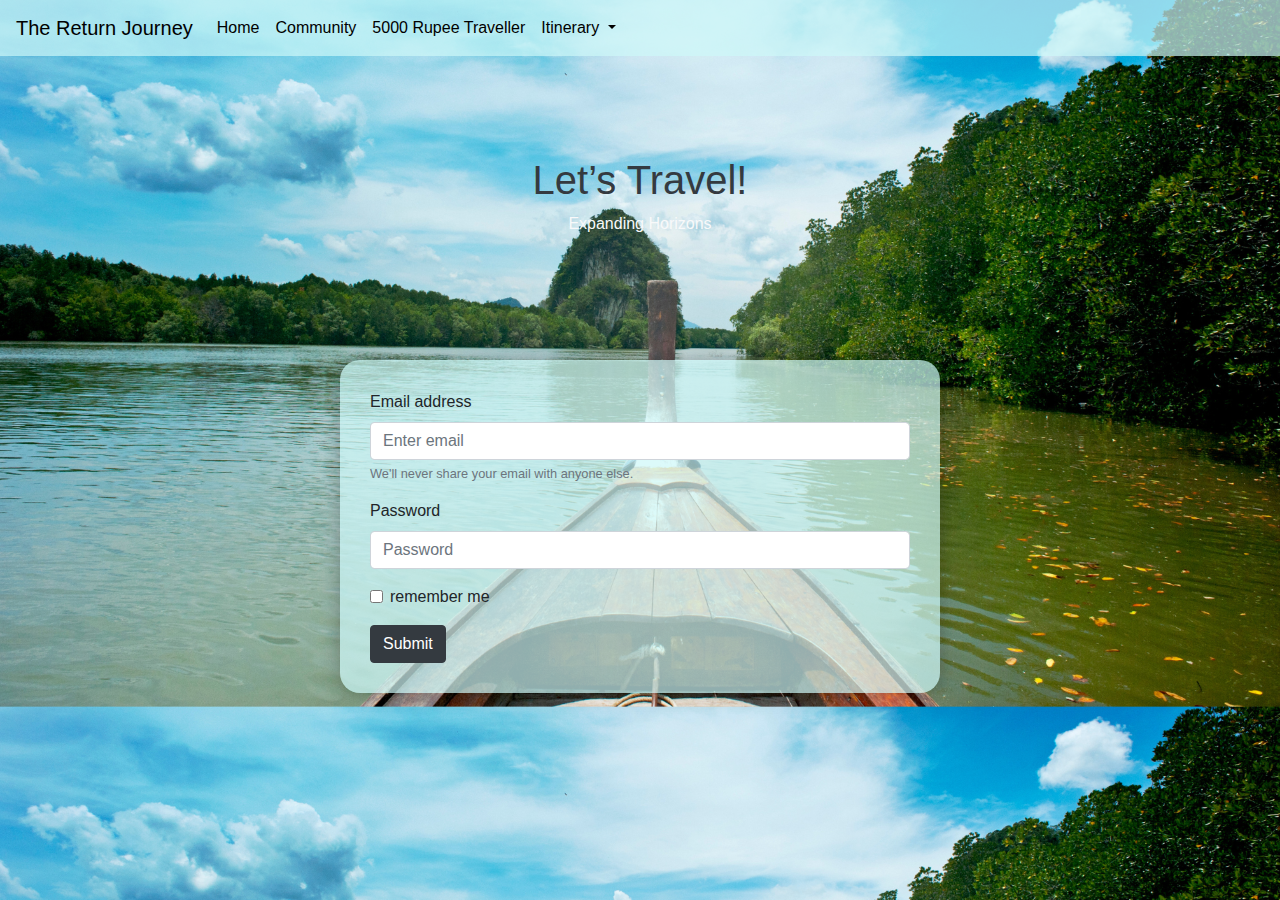
<file: login.html>
<!DOCTYPE html>
<html lang="en">
<head>
    <meta charset="UTF-8">
    <meta name="viewport" content="width=device-width, initial-scale=1.0">
    <link rel="stylesheet" href="https://cdn.jsdelivr.net/npm/bootstrap@4.3.1/dist/css/bootstrap.min.css" integrity="sha384-ggOyR0iXCbMQv3Xipma34MD+dH/1fQ784/j6cY/iJTQUOhcWr7x9JvoRxT2MZw1T" crossorigin="anonymous">
    <script src="https://code.jquery.com/jquery-3.3.1.slim.min.js" integrity="sha384-q8i/X+965DzO0rT7abK41JStQIAqVgRVzpbzo5smXKp4YfRvH+8abtTE1Pi6jizo" crossorigin="anonymous"></script>
    <script src="https://cdn.jsdelivr.net/npm/popper.js@1.14.7/dist/umd/popper.min.js" integrity="sha384-UO2eT0CpHqdSJQ6hJty5KVphtPhzWj9WO1clHTMGa3JDZwrnQq4sF86dIHNDz0W1" crossorigin="anonymous"></script>
    <script src="https://cdn.jsdelivr.net/npm/bootstrap@4.3.1/dist/js/bootstrap.min.js" integrity="sha384-JjSmVgyd0p3pXB1rRibZUAYoIIy6OrQ6VrjIEaFf/nJGzIxFDsf4x0xIM+B07jRM" crossorigin="anonymous"></script>
    <link rel="stylesheet" href="style.css">
    <title>Document</title>
    <style>
        body {
          background-image: url('bg.png');
            background-size: cover; /* Cover the entire page */
            background-position: center; /* Center the background image */
        }
        .custom-bg-orange {
            background-color: rgba(205, 248, 248, 0.7); /* Orangish background color with opacity */
        }
        .header-section {
            padding: 100px 0; /* Add padding */
            text-align: center; /* Center text */
            color: white; /* Text color */
            z-index: 1; /* Ensure header appears above background */
        }
        .signup-container {
            max-width: 600px; /* Adjust width as needed */
            margin: auto; /* Center horizontally */
            padding: 30px; /* Increase padding */
            border-radius: 20px; /* Increase border radius */
            background-color: rgba(205, 248, 248, 0.7); /* Orangish background color with opacity */
            box-shadow: 0 0 20px rgba(0, 0, 0, 0.3); /* Box shadow for depth */
            position: relative; /* Position relative for z-index to work */
            z-index: 2; /* Ensure signup container appears above background */
        }
    </style>
</head>
<body>
    <nav class="navbar navbar-expand-lg navbar-light custom-bg-orange">
        <a class="navbar-brand" href="#">The Return Journey</a>
        <button class="navbar-toggler" type="button" data-toggle="collapse" data-target="#navbarNavDropdown" aria-controls="navbarNavDropdown" aria-expanded="false" aria-label="Toggle navigation">
          <span class="navbar-toggler-icon"></span>
        </button>
        <div class="collapse navbar-collapse" id="navbarNavDropdown">
          <ul class="navbar-nav">
            <li class="nav-item active">
              <a class="nav-link" href="#">Home <span class="sr-only">(current)</span></a>
            </li>
            <li class="nav-item">
              <a class="nav-link" href="#">Community</a>
            </li>
            <li class="nav-item">
              <a class="nav-link" href="#">5000 Rupee Traveller</a>
            </li>
            <li class="nav-item dropdown">
              <a class="nav-link dropdown-toggle" href="#" id="navbarDropdownMenuLink" role="button" data-toggle="dropdown" aria-haspopup="true" aria-expanded="false">
                Itinerary
              </a>
              <div class="dropdown-menu" aria-labelledby="navbarDropdownMenuLink">
                <a class="dropdown-item" href="#">Action</a>
                <a class="dropdown-item" href="#">Another action</a>
                <a class="dropdown-item" href="#">Something else here</a>
              </div>
            </li>
          </ul>
        </div>
    </nav>

    <div class="header-section text-secondary ">
        <h1 class="text-dark " >Let’s Travel!</h1>
        <p class="text-light" >Expanding Horizons</p>
    </div>

    <div class="signup-container mt-2"> <!-- Added mt-5 class for margin top -->
        <form>
            <div class="form-group">
                <label for="exampleInputEmail1">Email address</label>
                <input type="email" class="form-control" id="exampleInputEmail1" aria-describedby="emailHelp" placeholder="Enter email">
                <small id="emailHelp" class="form-text text-muted">We'll never share your email with anyone else.</small>
            </div>
            <div class="form-group">
                <label for="exampleInputPassword1">Password</label>
                <input type="password" class="form-control" id="exampleInputPassword1" placeholder="Password">
            </div>
            <div class="form-group form-check">
                <input type="checkbox" class="form-check-input" id="exampleCheck1">
                <label class="form-check-label" for="exampleCheck1">remember me</label>
            </div>
            <button type="submit" id="submitButton" class="btn btn-dark">Submit</button>

        </form>
    </div>
    
</body>
<script>
    document.addEventListener("DOMContentLoaded", function() {
    document.getElementById("submitButton").addEventListener("click", function(event) {
        event.preventDefault(); // Prevent the default form submission
        
        // Redirect to the option page
        window.location.href = "index.html";
    });
});

</script>
</html>
</file>
<file: style.css>
/* Navbar styles */
.custom-bg-orange {
    background-color: #ffb81f;
}

  
.navbar {
    background-color: orange; /* Green background */
    transition: background-color 0.5s ease; /* Smooth transition */
}

.navbar-brand, .nav-link {
    color: rgb(0, 0, 0) !important; /* White text */
}

.navbar-toggler-icon {
    background-color: white; /* White toggler icon */
}

.navbar-nav .nav-item:hover .nav-link {
    color: #FFD700 !important; /* Yellow on hover */
}

.dropdown-menu {
    background-color: #af904c; /* Green dropdown menu */
}

.dropdown-item {
    color: white !important; /* White dropdown item text */
}

.dropdown-item:hover {
    background-color: #FFD700; /* Yellow on hover */
}

/* Animation for navbar */
@keyframes glow {
    0% { box-shadow: 0 0 10px #4CAF50; }
    50% { box-shadow: 0 0 20px #FFD700; }
    100% { box-shadow: 0 0 10px #4CAF50; }
}

@keyframes slidein {
    from {
        transform: translateY(-100%);
        opacity: 0;
    }
    to {
        transform: translateY(0);
        opacity: 1;
    }
}

/* Add more animations or styles as needed */
</file>
